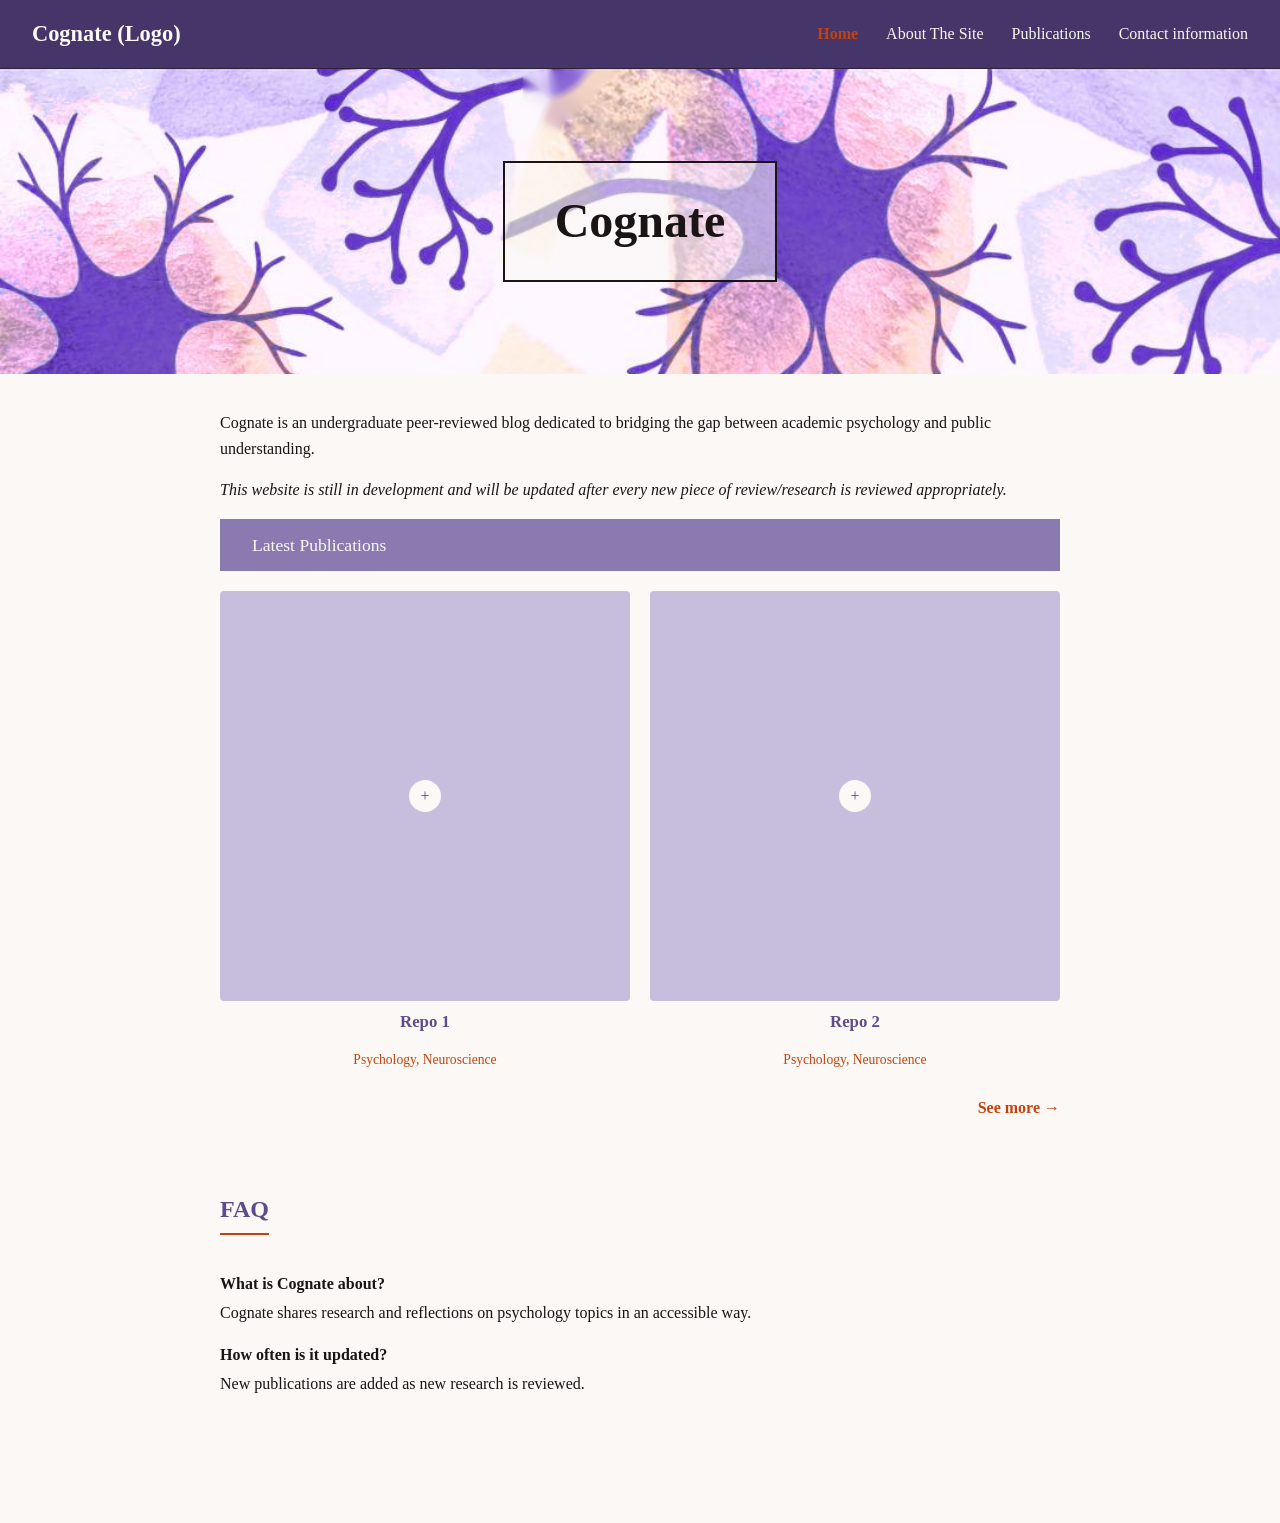
<file: html/home.html>
<!DOCTYPE html>
<html lang="en">
<head>
    <meta charset="UTF-8"/>
    <meta name="viewport" content="width=device-width, initial-scale=1">
    <title>Cognate</title>
    <link rel="stylesheet" href="/css/styles.css">
    <link rel="stylesheet" href="/design/style.css">
    <script src="/js/app.js"></script>
</head>
<body>
    <nav class="navbar">
        <div class="logo">Cognate (Logo)</div>
        <ul>
            <li><a href="/html/home.html" class="active">Home</a></li>
            <li><a href="/html/about.html">About The Site</a></li>
            <li><a href="/html/reports.html">Publications</a></li>
            <li><a href="/html/contact.html">Contact information</a></li>
        </ul>
    </nav>

    <div class="hero">
        <h1>Cognate</h1>
    </div>

    <div class="mainContainer">
        <div class="intro-text">
            <p>Cognate is an undergraduate peer-reviewed blog dedicated to bridging the gap between academic psychology and public understanding.</p>
            <p><em>This website is still in development and will be updated after every new piece of review/research is reviewed appropriately.</em></p>
        </div>

        <div class="section-band">Latest Publications</div>

        <div id="latest-reports" class="reports-preview-grid"></div>

        <div class="see-more-wrap">
            <a href="/html/reports.html" class="see-more-link">See more &rarr;</a>
        </div>

        <div class="faq-section">
            <h2>FAQ</h2>
            <div class="faq-item">
                <p class="faq-question">What is Cognate about?</p>
                <p class="faq-answer">Cognate shares research and reflections on psychology topics in an accessible way.</p>
            </div>
            <div class="faq-item">
                <p class="faq-question">How often is it updated?</p>
                <p class="faq-answer">New publications are added as new research is reviewed.</p>
            </div>
        </div>
    </div>
</body>
</html>
</file>
<file: css/styles.css>
.mainContainer {
  background-color: var(--cream);
  max-width: 900px;
  margin: 0 auto;
  padding: 20px 30px 60px;
}
</file>
<file: design/style.css>
:root {
  --plum: #5F4B8B;          /* Pantone 18-3838 Ultra Violet - header/footer/accents */
  --plum-dark: #453569;     /* darker Ultra Violet for hover/gradient depth */
  --lavender: #8A7AB0;      /* mid desaturated lavender - section backgrounds */
  --lavender-light: #C7BEDD;/* light desaturated lavender - card backgrounds */
  --burnt-orange: #C1440E;  /* Pantone 18-1249 Hawaiian Sunset - buttons, links, highlights */
  --burnt-orange-dark: #8F330A;
  --cream: #FBF8F5;         /* soft off-white background */
  --black: #1A1414;         /* near-black text, warmer than pure black */
  --border: #2E1F35;

  --font-serif: Georgia, 'Times New Roman', Cambria, serif;
}

/* ---------- Global reset ---------- */
* {
  box-sizing: border-box;
}

body {
  font-family: var(--font-serif);
  color: var(--black);
  background-color: var(--cream);
  margin: 0;
  line-height: 1.6;
}

h1, h2, h3, h4, h5, h6,
p, span, li, td, th, label, blockquote {
  font-family: var(--font-serif);
  color: var(--black);
}

a {
  font-family: var(--font-serif);
  color: var(--burnt-orange);
  text-decoration: none;
}

a:hover {
  color: var(--burnt-orange-dark);
  text-decoration: underline;
}

/* ---------- Top navbar ---------- */
nav,
.navbar,
header.site-header {
  background-color: var(--plum-dark);
  border-bottom: 1px solid var(--border);
  padding: 16px 32px;
  display: flex;
  justify-content: space-between;
  align-items: center;
}

nav .logo,
.navbar .logo {
  font-size: 1.4rem;
  font-weight: bold;
  color: var(--cream);
}

nav ul,
.navbar ul {
  list-style: none;
  display: flex;
  gap: 28px;
  margin: 0;
  padding: 0;
}

nav a,
.navbar a {
  color: var(--cream);
  font-weight: normal;
}

nav a:hover,
.navbar a:hover,
nav a.active,
.navbar a.active {
  color: var(--burnt-orange);
  font-weight: bold;
}

/* ---------- Page wrapper  ---------- */
.mainContainer {
  background-color: var(--cream);
  max-width: 900px;
  margin: 0 auto;
  padding: 20px 30px 60px;
}

.mainContainer > p {
  font-size: 1.1rem;
}

.mainContainer > a {
  display: inline-block;
  margin-top: 10px;
  font-weight: bold;
}

/* ---------- Banner section ---------- */
.hero,
.banner,
.header {
  background:
    url('/media/hero-art.png') center/cover no-repeat,
    linear-gradient(135deg, var(--plum) 0%, var(--plum-dark) 100%);
  color: var(--cream);
  text-align: center;
  padding: 60px 20px;
}

.hero h1,
.banner h1,
.header h1 {
  color: var(--black);
  font-size: 3rem;
  display: inline-block;
  border: 2px solid var(--black);
  padding: 20px 50px;
  background-color: rgba(251, 248, 245, 0.55);
}

/* ---------- Page title ---------- */
.page-title {
  text-align: center;
  color: var(--burnt-orange);
  font-size: 2.5rem;
  font-style: italic;
  padding: 40px 0;
  background-color: var(--cream);
}

/* ---------- Section bands ---------- */
.section-band {
  background-color: var(--lavender);
  color: var(--cream);
  padding: 12px 32px;
  font-size: 1.1rem;
}

/* ---------- Publication grid ---------- */
.publications-grid,
.card-grid {
  background-color: var(--plum);
  padding: 40px;
  display: grid;
  grid-template-columns: repeat(auto-fill, minmax(180px, 1fr));
  gap: 24px;
}

.publication-card,
.card {
  text-align: center;
}

.publication-card .thumb,
.card .thumb {
  background-color: var(--lavender-light);
  aspect-ratio: 1 / 1;
  border-radius: 4px;
  display: flex;
  align-items: center;
  justify-content: center;
  margin-bottom: 10px;
}

.publication-card .thumb .plus,
.card .thumb .plus {
  width: 36px;
  height: 36px;
  border-radius: 50%;
  background-color: var(--cream);
  color: var(--plum);
  display: flex;
  align-items: center;
  justify-content: center;
  font-size: 1.2rem;
}

.publication-card .caption,
.card .caption {
  color: var(--cream);
  font-size: 0.95rem;
}

.publication-card .tags,
.card .tags {
  color: var(--lavender-light);
  font-size: 0.85rem;
}

/* ---------- Buttons ---------- */
.btn,
button {
  font-family: var(--font-serif);
  background-color: var(--burnt-orange);
  color: var(--cream);
  border: none;
  padding: 10px 24px;
  border-radius: 4px;
  cursor: pointer;
}

.btn:hover,
button:hover {
  background-color: var(--burnt-orange-dark);
}

/* ---------- Body copy sections ---------- */
.about-text,
main p {
  max-width: 800px;
  margin: 30px auto;
  padding: 0 20px;
  font-size: 1.05rem;
}

/* ---------- Reports page  ---------- */
#reports {
  display: grid;
  grid-template-columns: repeat(auto-fit, minmax(320px, 1fr));
  gap: 30px;
  padding: 20px 0 60px;
}

.report-card {
  background-color: var(--lavender-light);
  border: 1px solid var(--plum);
  border-radius: 6px;
  padding: 20px;
}

.report-card h3 {
  color: var(--plum);
  font-size: 1.4rem;
  margin: 0 0 6px;
  border-bottom: 2px solid var(--burnt-orange);
  padding-bottom: 8px;
}

.report-card .report-date {
  color: var(--burnt-orange);
  font-style: italic;
  font-size: 0.9rem;
  margin: 0 0 10px;
}

.report-card .report-summary {
  font-size: 1rem;
  margin: 0 0 14px;
}

.report-card embed {
  border: 1px solid var(--plum);
  border-radius: 4px;
}

/* ---------- Footer ---------- */
footer {
  background-color: var(--lavender-light);
  color: var(--black);
  text-align: center;
  padding: 20px;
  font-style: italic;
}

/* ---------- Homepage preview grid ("Latest Publications") ---------- */
.reports-preview-grid {
  display: grid;
  grid-template-columns: repeat(auto-fit, minmax(180px, 1fr));
  gap: 20px;
  padding: 20px 0;
}

.preview-card {
  display: block;
  text-decoration: none;
  color: var(--black);
  text-align: center;
}

.preview-card .preview-thumb {
  background-color: var(--lavender-light);
  aspect-ratio: 1 / 1;
  border-radius: 4px;
  display: flex;
  align-items: center;
  justify-content: center;
  margin-bottom: 8px;
}

.preview-card .preview-thumb .plus {
  width: 32px;
  height: 32px;
  border-radius: 50%;
  background-color: var(--cream);
  color: var(--plum);
  display: flex;
  align-items: center;
  justify-content: center;
}

.preview-card h4 {
  margin: 4px 0;
  font-size: 1.05rem;
  color: var(--plum);
}

.preview-card .preview-tags {
  font-size: 0.85rem;
  color: var(--burnt-orange);
}

.see-more-wrap {
  text-align: right;
  margin: -10px 0 30px;
}

.see-more-link {
  font-weight: bold;
}

/* ---------- FAQ section ---------- */
.faq-section {
  padding: 20px 0 50px;
}

.faq-section h2 {
  color: var(--plum);
  border-bottom: 2px solid var(--burnt-orange);
  display: inline-block;
  padding-bottom: 4px;
  margin-bottom: 20px;
}

.faq-item {
  margin-bottom: 16px;
}

.faq-question {
  font-weight: bold;
  margin-bottom: 4px;
}

.faq-answer {
  margin: 0;
}

/* ---------- Tags on report cards ---------- */
.report-tags {
  margin: 6px 0;
}

.tag-pill {
  display: inline-block;
  background-color: var(--burnt-orange);
  color: var(--cream);
  font-size: 0.75rem;
  padding: 2px 10px;
  border-radius: 12px;
  margin-right: 6px;
}

.report-authors {
  font-size: 0.9rem;
  margin: 0 0 8px;
}

/* ---------- Contact page ---------- */
.contact-links {
  display: flex;
  gap: 20px;
  padding: 20px 0 60px;
  flex-wrap: wrap;
}

.contact-links a {
  background-color: var(--burnt-orange);
  color: var(--cream);
  padding: 10px 20px;
  border-radius: 4px;
}

.contact-links a:hover {
  background-color: var(--burnt-orange-dark);
  color: var(--cream);
}
</file>
